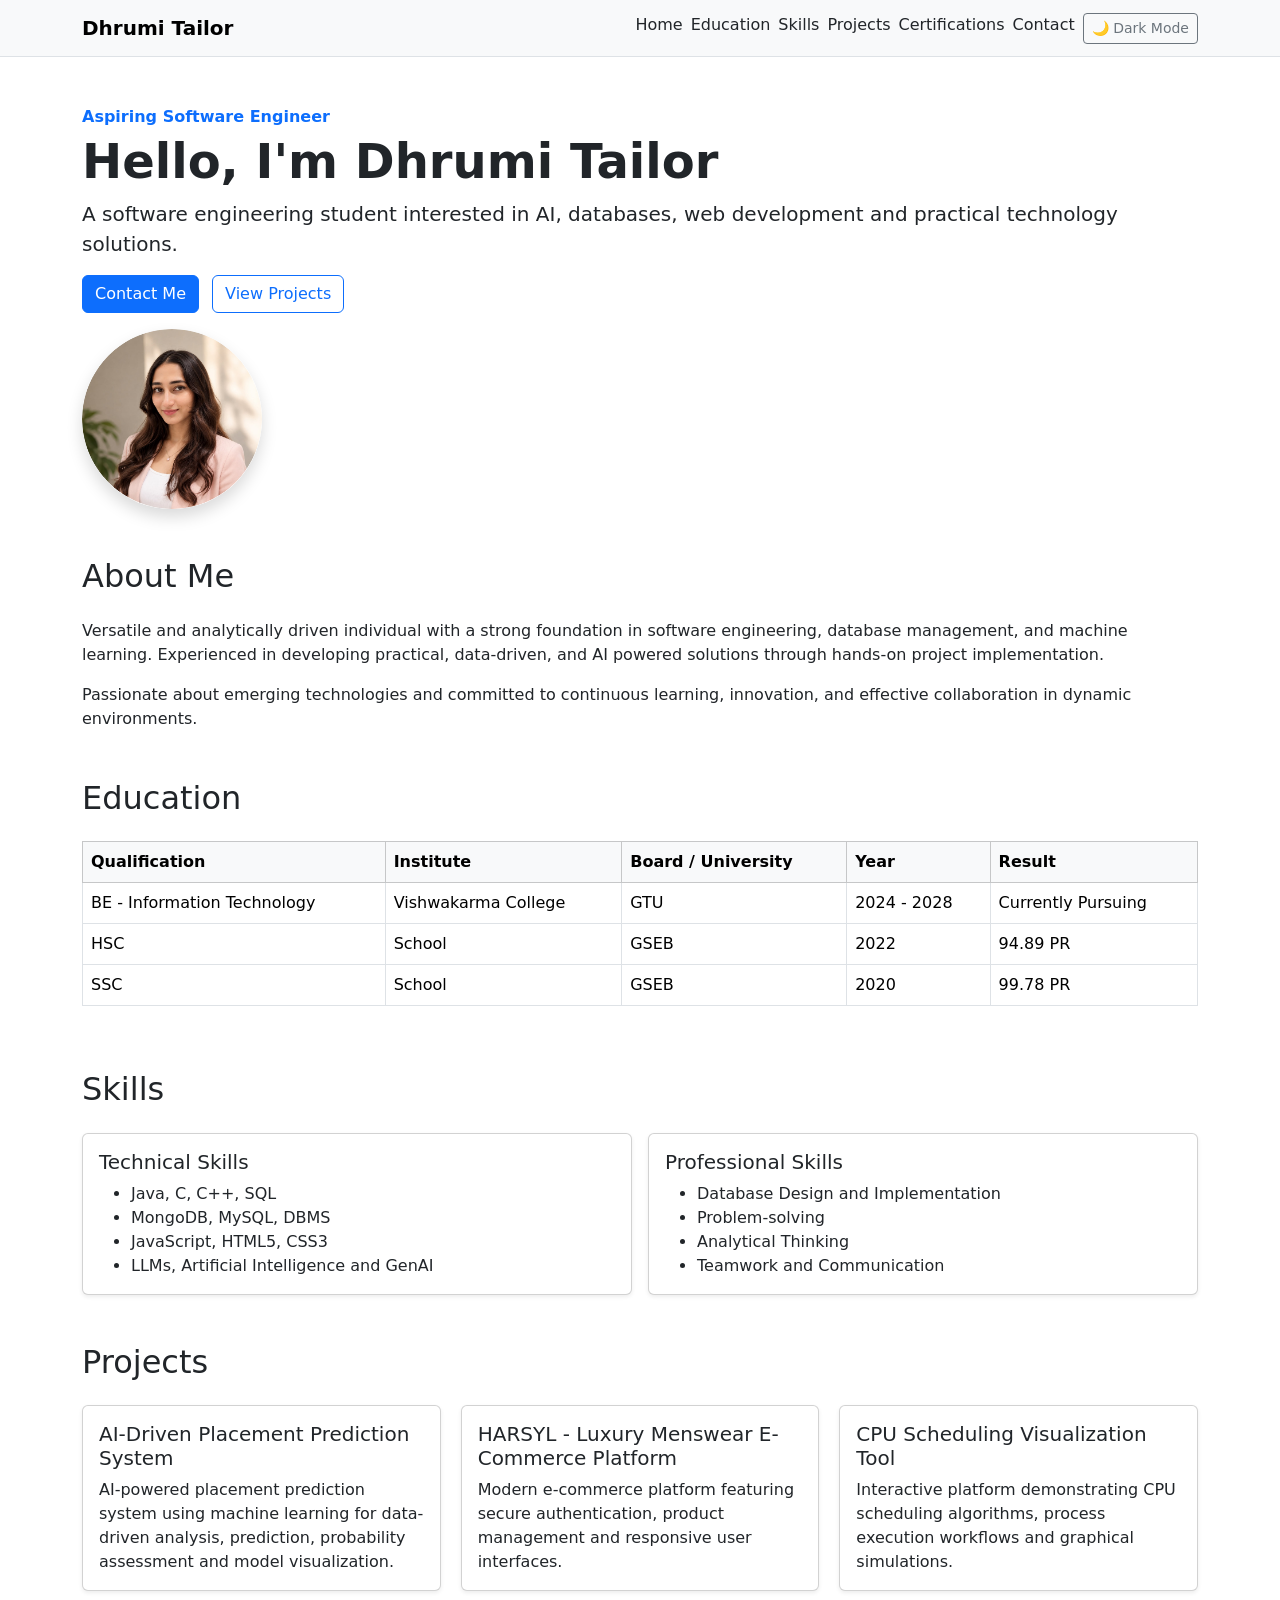
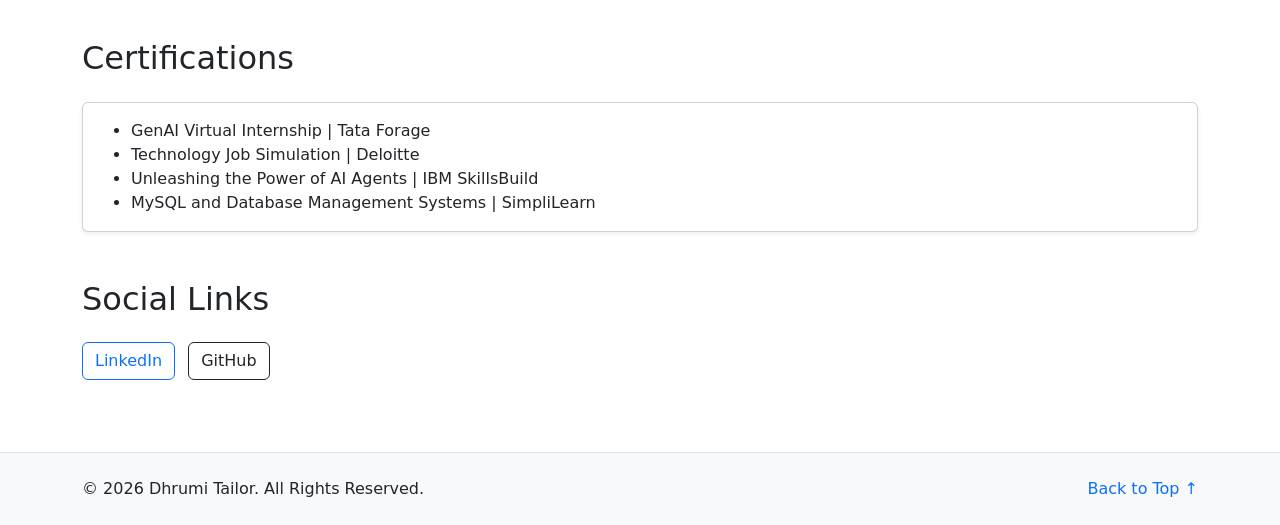
<file: p1-resume/index.html>
<!DOCTYPE html>
<html lang="en">
<head>
    <meta charset="UTF-8">
    <meta name="viewport" content="width=device-width, initial-scale=1.0">
    <title>Dhrumi Tailor - Resume</title>

    <link href="https://cdn.jsdelivr.net/npm/bootstrap@5.3.3/dist/css/bootstrap.min.css" rel="stylesheet">

    <link rel="stylesheet" href="style.css">

</head>

<body>
    <header>
        <nav class="navbar navbar-expand-lg bg-body-tertiary border-bottom sticky-top">
            <div class="container navbar-content">
                <a class="navbar-brand fw-bold" href="index.html">Dhrumi Tailor</a>

                <div class="d-flex flex-wrap justify-content-center gap-2">
                    <a class="nav-link d-inline" href="#home">Home</a>
                    <a class="nav-link d-inline" href="#education">Education</a>
                    <a class="nav-link d-inline" href="#skills">Skills</a>
                    <a class="nav-link d-inline" href="#projects">Projects</a>
                    <a class="nav-link d-inline" href="#certifications">Certifications</a>
                    <a class="nav-link d-inline" href="contact.html">Contact</a>
                    <button id="themeToggle" class="btn btn-sm btn-outline-secondary theme-toggle" type="button">
                        🌙 Dark Mode
                    </button>
                </div>
            </div>
        </nav>
    </header>

    <main id="home" class="container py-5">
        <section class="hero-content mb-5">
            <div class="text-start">
                <p class="text-primary fw-semibold mb-1">Aspiring Software Engineer</p>
                <h1 class="display-5 fw-bold">Hello, I'm Dhrumi Tailor</h1>
                <p class="lead">
                    A software engineering student interested in AI, databases,
                    web development and practical technology solutions.
                </p>
                <a href="contact.html" class="btn btn-primary me-2">Contact Me</a>
                <a href="#projects" class="btn btn-outline-primary">View Projects</a>
            </div>

            <img src="pfp.jpeg" alt="Dhrumi Tailor Profile Photo" class="profile-img shadow">
        </section>

        <section class="mb-5">
            <h2 class="section-title">About Me</h2>
            <p>
                Versatile and analytically driven individual with a strong foundation
                in software engineering, database management, and machine learning.
                Experienced in developing practical, data-driven, and AI powered
                solutions through hands-on project implementation.
            </p>
            <p>
                Passionate about emerging technologies and committed to continuous
                learning, innovation, and effective collaboration in dynamic environments.
            </p>
        </section>

        <section id="education" class="mb-5">
            <h2 class="section-title">Education</h2>
            <div class="table-responsive">
                <table class="table table-bordered table-hover align-middle">
                    <thead class="table-light">
                        <tr>
                            <th>Qualification</th>
                            <th>Institute</th>
                            <th>Board / University</th>
                            <th>Year</th>
                            <th>Result</th>
                        </tr>
                    </thead>
                    <tbody>
                        <tr>
                            <td>BE - Information Technology</td>
                            <td>Vishwakarma College</td>
                            <td>GTU</td>
                            <td>2024 - 2028</td>
                            <td>Currently Pursuing</td>
                        </tr>
                        <tr>
                            <td>HSC</td>
                            <td>School</td>
                            <td>GSEB</td>
                            <td>2022</td>
                            <td>94.89 PR</td>
                        </tr>
                        <tr>
                            <td>SSC</td>
                            <td>School</td>
                            <td>GSEB</td>
                            <td>2020</td>
                            <td>99.78 PR</td>
                        </tr>
                    </tbody>
                </table>
            </div>
        </section>

        <section id="skills" class="mb-5">
            <h2 class="section-title">Skills</h2>
            <div class="row g-3">
                <div class="col-md-6">
                    <div class="card h-100 shadow-sm">
                        <div class="card-body">
                            <h5 class="card-title">Technical Skills</h5>
                            <ul class="mb-0">
                                <li>Java, C, C++, SQL</li>
                                <li>MongoDB, MySQL, DBMS</li>
                                <li>JavaScript, HTML5, CSS3</li>
                                <li>LLMs, Artificial Intelligence and GenAI</li>
                            </ul>
                        </div>
                    </div>
                </div>
                <div class="col-md-6">
                    <div class="card h-100 shadow-sm">
                        <div class="card-body">
                            <h5 class="card-title">Professional Skills</h5>
                            <ul class="mb-0">
                                <li>Database Design and Implementation</li>
                                <li>Problem-solving</li>
                                <li>Analytical Thinking</li>
                                <li>Teamwork and Communication</li>
                            </ul>
                        </div>
                    </div>
                </div>
            </div>
        </section>

        <section id="projects" class="mb-5">
            <h2 class="section-title">Projects</h2>

            <div class="project-grid">
                <article class="card project-card shadow-sm">
                    <div class="card-body">
                        <h3 class="h5 card-title">AI-Driven Placement Prediction System</h3>
                        <p class="card-text">
                            AI-powered placement prediction system using machine learning
                            for data-driven analysis, prediction, probability assessment
                            and model visualization.
                        </p>
                    </div>
                </article>

                <article class="card project-card shadow-sm">
                    <div class="card-body">
                        <h3 class="h5 card-title">HARSYL - Luxury Menswear E-Commerce Platform</h3>
                        <p class="card-text">
                            Modern e-commerce platform featuring secure authentication,
                            product management and responsive user interfaces.
                        </p>
                    </div>
                </article>

                <article class="card project-card shadow-sm">
                    <div class="card-body">
                        <h3 class="h5 card-title">CPU Scheduling Visualization Tool</h3>
                        <p class="card-text">
                            Interactive platform demonstrating CPU scheduling algorithms,
                            process execution workflows and graphical simulations.
                        </p>
                    </div>
                </article>
            </div>
        </section>

        <section id="certifications" class="mb-5">
            <h2 class="section-title">Certifications</h2>
            <div class="card shadow-sm">
                <div class="card-body">
                    <ul class="mb-0">
                        <li>GenAI Virtual Internship | Tata Forage</li>
                        <li>Technology Job Simulation | Deloitte</li>
                        <li>Unleashing the Power of AI Agents | IBM SkillsBuild</li>
                        <li>MySQL and Database Management Systems | SimpliLearn</li>
                    </ul>
                </div>
            </div>
        </section>

        <section class="mb-4">
            <h2 class="section-title">Social Links</h2>
            <a class="btn btn-outline-primary me-2" href="https://www.linkedin.com/in/dhrumi-tailor-258b82325/" target="_blank" rel="noopener noreferrer">LinkedIn</a>
            <a class="btn btn-outline-dark" href="https://github.com/dhrumitailor" target="_blank" rel="noopener noreferrer">GitHub</a>
        </section>
    </main>

    <footer class="bg-body-tertiary border-top py-4">
        <div class="container footer-content">
            <p class="mb-0">&copy; 2026 Dhrumi Tailor. All Rights Reserved.</p>
            <a href="#home" class="text-decoration-none">Back to Top ↑</a>
        </div>
    </footer>


    <script src="script.js"></script>
    <script src="https://cdn.jsdelivr.net/npm/bootstrap@5.3.3/dist/js/bootstrap.bundle.min.js"></script>
</body>
</html>
</file>
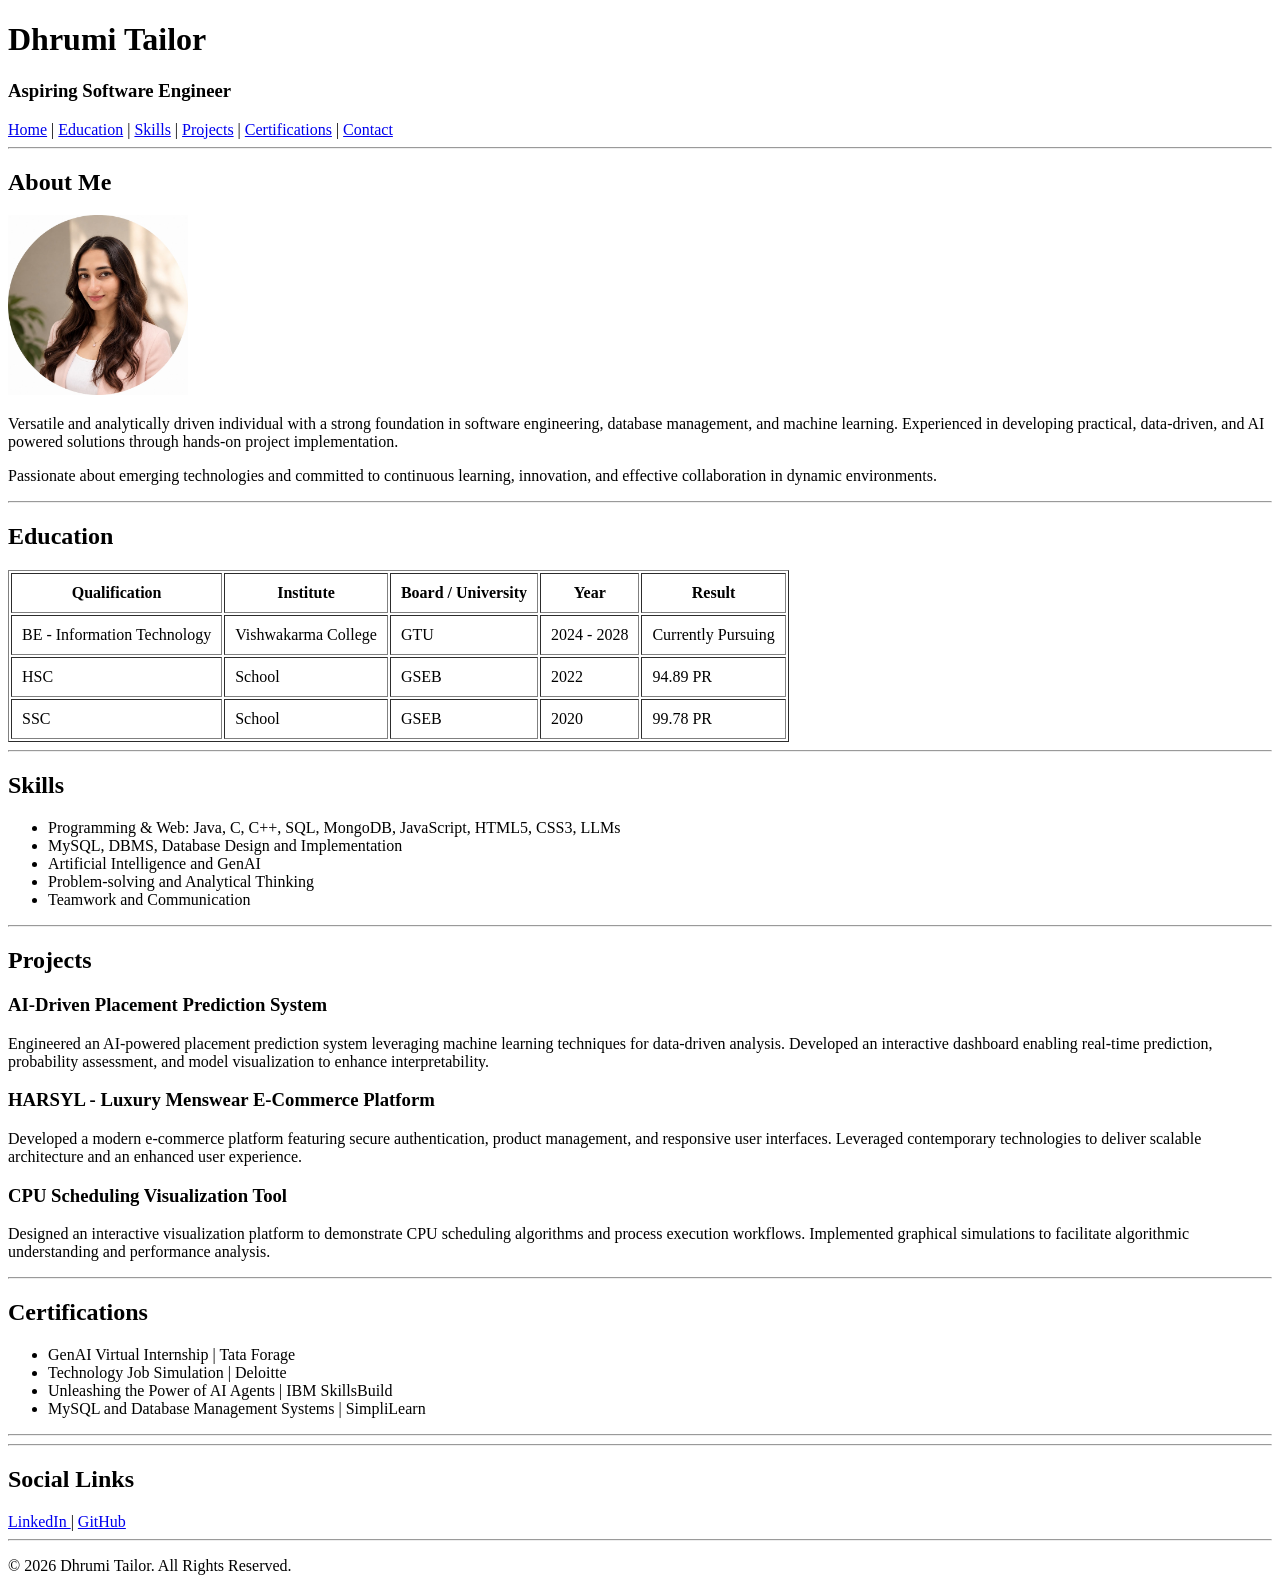
<file: p1-resume_only html/index.html>
<!DOCTYPE html>
<html lang="en">

<head>
    <meta charset="UTF-8">
    <meta name="viewport" content="width=device-width, initial-scale=1.0">
    <title>Dhrumi Tailor - Resume</title>
</head>

<body>


    <header>
        <h1>Dhrumi Tailor</h1>
        <h3>Aspiring Software Engineer</h3>

        <nav>
            <a href="index.html">Home</a> |
            <a href="#education">Education</a> |
            <a href="#skills">Skills</a> |
            <a href="#projects">Projects</a> |
            <a href="#certifications">Certifications</a> |
            <a href="contact.html">Contact</a>
        </nav>
    </header>
    

    <hr>

    <main>

        <section>
            <h2>About Me</h2>

            <img src="pfp.jpeg" alt="Dhrumi Tailor Profile Photo" width="180">

            <p>
                Versatile and analytically driven individual with a strong foundation
                in software engineering, database management, and machine learning.
                Experienced in developing practical, data-driven, and AI powered
                solutions through hands-on project implementation.
            </p>

            <p>
                Passionate about emerging technologies and committed to continuous
                learning, innovation, and effective collaboration in dynamic environments.
            </p>
        </section>

        <hr>

        <section id="education">
            <h2>Education</h2>

            <table border="1" cellpadding="10">
                <tr>
                    <th>Qualification</th>
                    <th>Institute</th>
                    <th>Board / University</th>
                    <th>Year</th>
                    <th>Result</th>
                </tr>

                <tr>
                    <td>BE - Information Technology</td>
                    <td>Vishwakarma College</td>
                    <td>GTU</td>
                    <td>2024 - 2028</td>
                    <td>Currently Pursuing</td>
                </tr>

                <tr>
                    <td>HSC</td>
                    <td>School</td>
                    <td>GSEB</td>
                    <td>2022</td>
                    <td>94.89 PR</td>
                </tr>

                <tr>
                    <td>SSC</td>
                    <td>School</td>
                    <td>GSEB</td>
                    <td>2020</td>
                    <td>99.78 PR</td>
                </tr>
            </table>
        </section>

        <hr>

        <section id="skills">
            <h2>Skills</h2>

            <ul>
                <li>Programming & Web: Java, C, C++, SQL, MongoDB, JavaScript, HTML5, CSS3, LLMs</li>
                <li>MySQL, DBMS, Database Design and Implementation</li>
                <li>Artificial Intelligence and GenAI</li>
                <li>Problem-solving and Analytical Thinking</li>
                <li>Teamwork and Communication</li>
            </ul>
        </section>

        <hr>

        <section id="projects">
            <h2>Projects</h2>

            <article>
                <h3>AI-Driven Placement Prediction System</h3>

                <p>
                    Engineered an AI-powered placement prediction system leveraging
                    machine learning techniques for data-driven analysis. Developed
                    an interactive dashboard enabling real-time prediction, probability
                    assessment, and model visualization to enhance interpretability.
                </p>
            </article>

            <article>
                <h3>HARSYL - Luxury Menswear E-Commerce Platform</h3>

                <p>
                    Developed a modern e-commerce platform featuring secure authentication,
                    product management, and responsive user interfaces. Leveraged
                    contemporary technologies to deliver scalable architecture and an
                    enhanced user experience.
                </p>
            </article>

            <article>
                <h3>CPU Scheduling Visualization Tool</h3>

                <p>
                    Designed an interactive visualization platform to demonstrate CPU
                    scheduling algorithms and process execution workflows. Implemented
                    graphical simulations to facilitate algorithmic understanding and
                    performance analysis.
                </p>
            </article>
        </section>

        <hr>

        <section id="certifications">
            <h2>Certifications</h2>

            <ul>
                <li>GenAI Virtual Internship | Tata Forage</li>
                <li>Technology Job Simulation | Deloitte</li>
                <li>Unleashing the Power of AI Agents | IBM SkillsBuild</li>
                <li>MySQL and Database Management Systems | SimpliLearn</li>
            </ul>
        </section>

        <hr>

       

        <hr>

        <section>
            <h2>Social Links</h2>

            <a href="https://www.linkedin.com/in/dhrumitailor" target="_blank">
                LinkedIn
            </a>

            |

            <a href="https://github.com/dhrumitailor" target="_blank">
                GitHub
            </a>
        </section>

    </main>

    <hr>

    <footer>
        <p>&copy; 2026 Dhrumi Tailor. All Rights Reserved.</p>
    </footer>

   

</body>

</html>
</file>
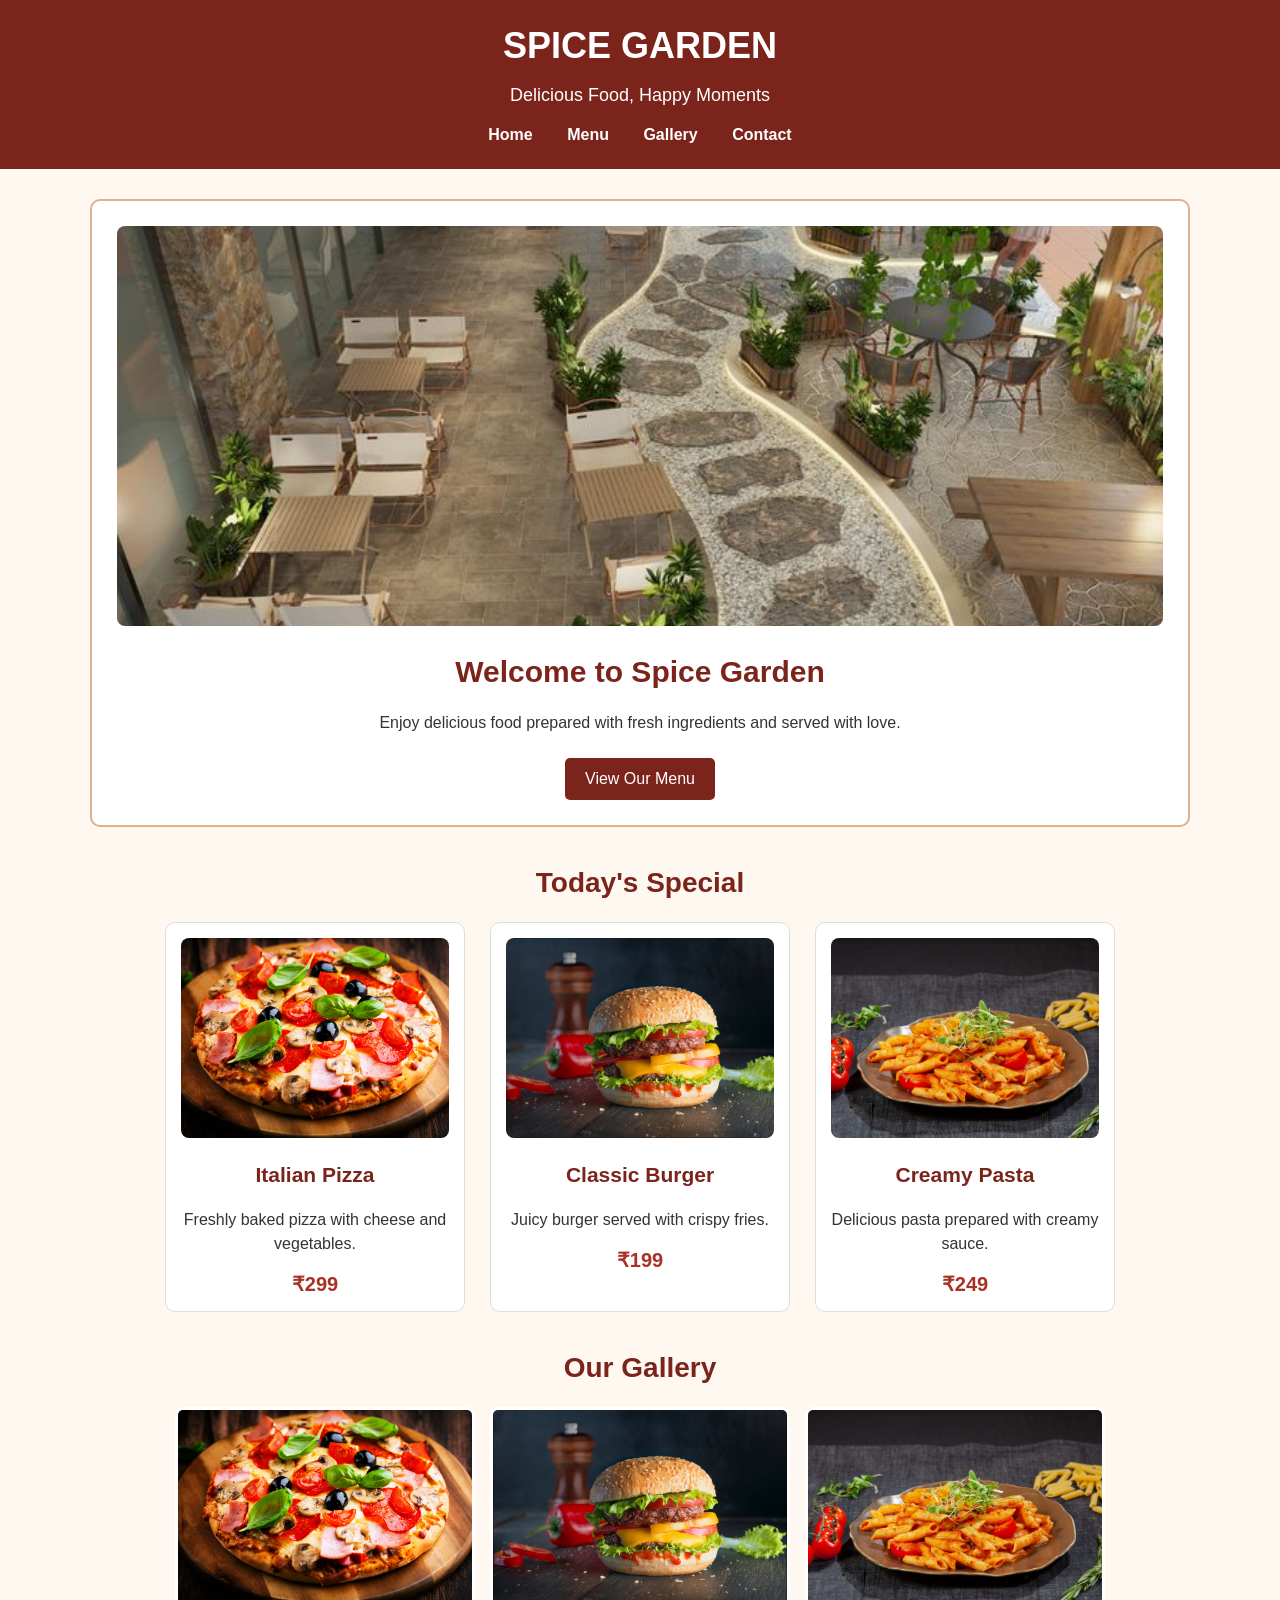
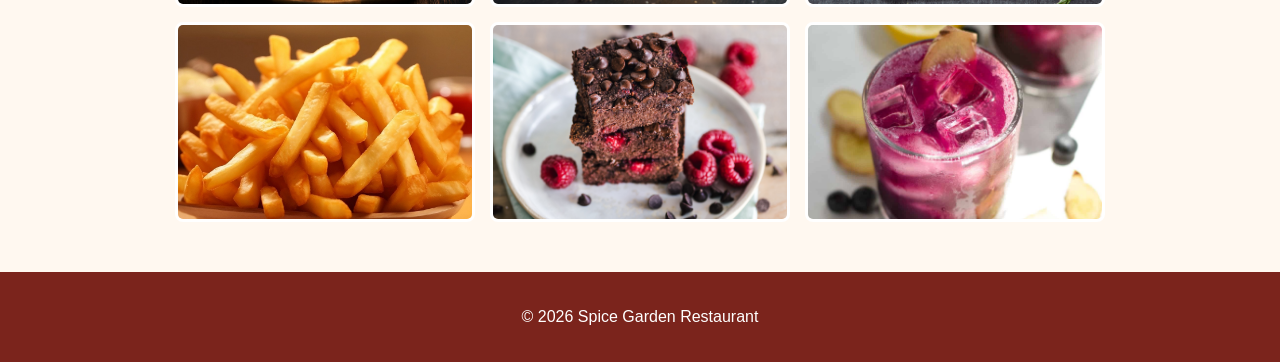
<file: p2-restaurant/index.html>
<!DOCTYPE html>
<html lang="en">

<head>
    <meta charset="UTF-8">
    <meta name="viewport" content="width=device-width, initial-scale=1.0">
    <title>Spice Garden Restaurant</title>

    <link rel="stylesheet" href="style.css">
</head>

<body>

    <header>
        <h1>SPICE GARDEN</h1>
        <p>Delicious Food, Happy Moments</p>

        <nav>
            <a href="index.html">Home</a>
            <a href="menu.html">Menu</a>
            <a href="index.html#gallery">Gallery</a>
            <a href="contact.html">Contact</a>
        </nav>
    </header>

    <main>

        <section class="hero">
            <img src="photo.jpg" alt="Spice Garden Restaurant">

            <div>
                <h2>Welcome to Spice Garden</h2>
                <p>
                    Enjoy delicious food prepared with fresh ingredients
                    and served with love.
                </p>

                <a class="button" href="menu.html">View Our Menu</a>
            </div>
        </section>

        <section class="special">
            <h2>Today's Special</h2>

            <div class="food-container">

                <article class="food-card">
                    <img src="pizza.jpg" alt="Pizza">
                    <h3>Italian Pizza</h3>
                    <p>Freshly baked pizza with cheese and vegetables.</p>
                    <strong>₹299</strong>
                </article>

                <article class="food-card">
                    <img src="burger.jpg" alt="Burger">
                    <h3>Classic Burger</h3>
                    <p>Juicy burger served with crispy fries.</p>
                    <strong>₹199</strong>
                </article>

                <article class="food-card">
                    <img src="pasta.jpg" alt="Pasta">
                    <h3>Creamy Pasta</h3>
                    <p>Delicious pasta prepared with creamy sauce.</p>
                    <strong>₹249</strong>
                </article>

            </div>
        </section>

        <section id="gallery" class="gallery">
            <h2>Our Gallery</h2>

            <div class="gallery-container">
                <img src="pizza.jpg" alt="Pizza">
                <img src="burger.jpg" alt="Burger">
                <img src="pasta.jpg" alt="Pasta">
                <img src="fries.jpg" alt="Fries">
                <img src="dessert.jpg" alt="Dessert">
                <img src="mocktail.jpg" alt="Mocktail">
            </div>
        </section>

    </main>

    <footer>
        <p>&copy; 2026 Spice Garden Restaurant</p>
    </footer>

</body>

</html>
</file>
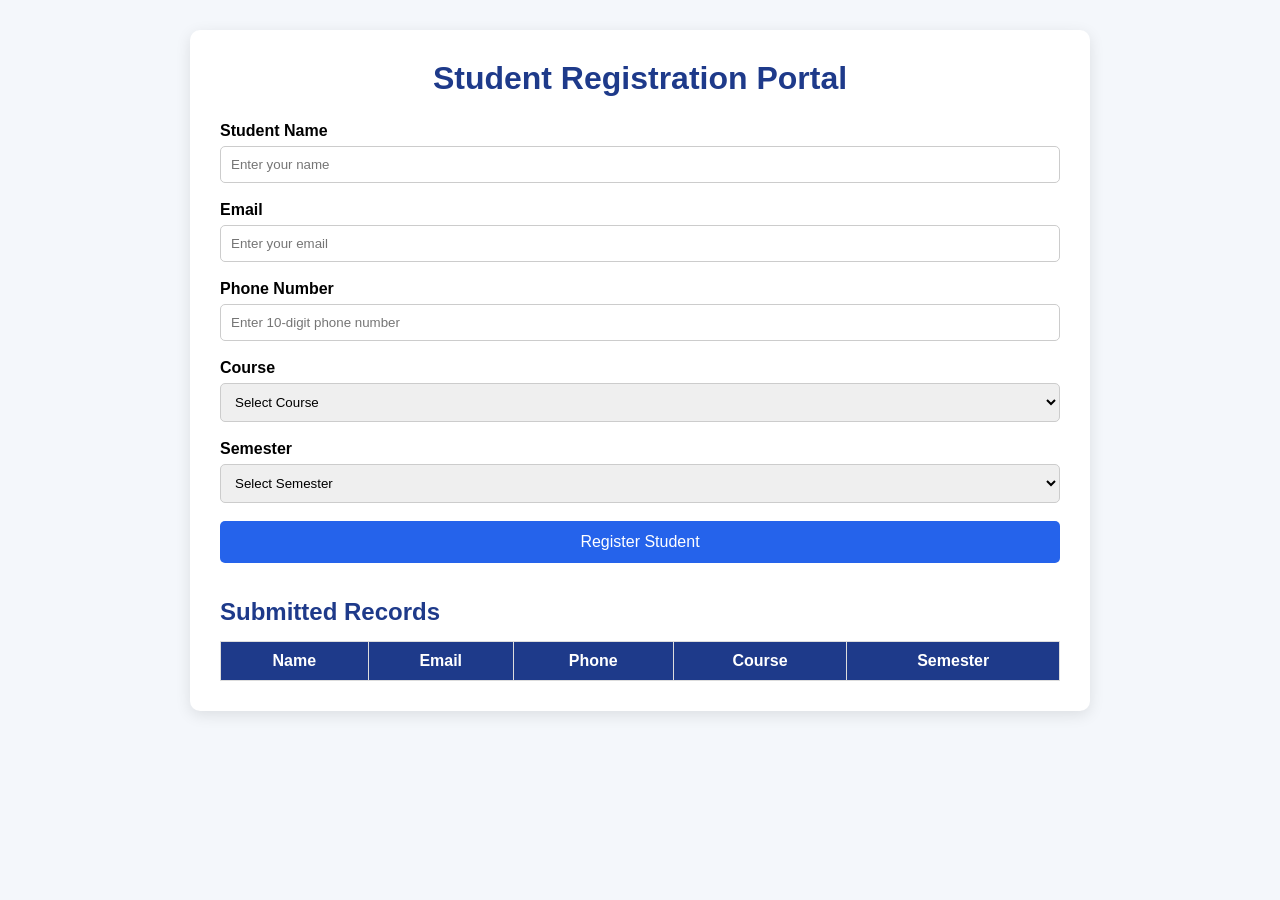
<file: p4-registation form/index.html>
<!DOCTYPE html>
<html lang="en">
<head>
    <meta charset="UTF-8">
    <meta name="viewport" content="width=device-width, initial-scale=1.0">
    <title>Student Registration Portal</title>

    <style>
        * {
            box-sizing: border-box;
            margin: 0;
            padding: 0;
            font-family: Arial, sans-serif;
        }

        body {
            background: #f4f7fb;
            padding: 30px;
        }

        .container {
            max-width: 900px;
            margin: auto;
            background: white;
            padding: 30px;
            border-radius: 10px;
            box-shadow: 0 4px 15px rgba(0, 0, 0, 0.1);
        }

        h1 {
            text-align: center;
            color: #1e3a8a;
            margin-bottom: 25px;
        }

        .form-group {
            margin-bottom: 18px;
        }

        label {
            display: block;
            margin-bottom: 6px;
            font-weight: bold;
        }

        input,
        select {
            width: 100%;
            padding: 10px;
            border: 1px solid #ccc;
            border-radius: 5px;
        }

        input:focus,
        select:focus {
            outline: none;
            border-color: #2563eb;
        }

        .error {
            color: red;
            font-size: 14px;
            margin-top: 5px;
        }

        button {
            width: 100%;
            padding: 12px;
            border: none;
            border-radius: 5px;
            background: #2563eb;
            color: white;
            font-size: 16px;
            cursor: pointer;
        }

        button:hover {
            background: #1d4ed8;
        }

        #confirmation {
            margin-top: 20px;
            padding: 15px;
            background: #dcfce7;
            color: #166534;
            border-radius: 5px;
            display: none;
        }

        .records {
            margin-top: 35px;
        }

        .records h2 {
            color: #1e3a8a;
            margin-bottom: 15px;
        }

        table {
            width: 100%;
            border-collapse: collapse;
        }

        th,
        td {
            padding: 10px;
            border: 1px solid #ddd;
            text-align: center;
        }

        th {
            background: #1e3a8a;
            color: white;
        }
    </style>
</head>

<body>

    <div class="container">

        <h1>Student Registration Portal</h1>

        <form id="registrationForm">

            <div class="form-group">
                <label for="name">Student Name</label>
                <input type="text" id="name" placeholder="Enter your name">
                <div class="error" id="nameError"></div>
            </div>

            <div class="form-group">
                <label for="email">Email</label>
                <input type="email" id="email" placeholder="Enter your email">
                <div class="error" id="emailError"></div>
            </div>

            <div class="form-group">
                <label for="phone">Phone Number</label>
                <input type="text" id="phone" placeholder="Enter 10-digit phone number">
                <div class="error" id="phoneError"></div>
            </div>

            <div class="form-group">
                <label for="course">Course</label>
                <select id="course">
                    <option value="">Select Course</option>
                    <option value="B.E. IT">B.E. Information Technology</option>
                    <option value="B.E. CSE">B.E. Computer Engineering</option>
                    <option value="B.E. EC">B.E. Electronics</option>
                    <option value="B.E. CE">B.E. Civil Engineering</option>
                </select>
                <div class="error" id="courseError"></div>
            </div>

            <div class="form-group">
                <label for="semester">Semester</label>
                <select id="semester">
                    <option value="">Select Semester</option>
                    <option value="1">1</option>
                    <option value="2">2</option>
                    <option value="3">3</option>
                    <option value="4">4</option>
                    <option value="5">5</option>
                    <option value="6">6</option>
                    <option value="7">7</option>
                    <option value="8">8</option>
                </select>
                <div class="error" id="semesterError"></div>
            </div>

            <button type="submit">Register Student</button>

        </form>

        <div id="confirmation"></div>

        <div class="records">
            <h2>Submitted Records</h2>

            <table>
                <thead>
                    <tr>
                        <th>Name</th>
                        <th>Email</th>
                        <th>Phone</th>
                        <th>Course</th>
                        <th>Semester</th>
                    </tr>
                </thead>

                <tbody id="recordsTable">
                </tbody>
            </table>
        </div>

    </div>

    <script>

        const form = document.getElementById("registrationForm");

        const nameInput = document.getElementById("name");
        const emailInput = document.getElementById("email");
        const phoneInput = document.getElementById("phone");
        const courseInput = document.getElementById("course");
        const semesterInput = document.getElementById("semester");

        const confirmation = document.getElementById("confirmation");
        const recordsTable = document.getElementById("recordsTable");

        function validateForm() {

            let isValid = true;

            document.querySelectorAll(".error").forEach(function(error) {
                error.textContent = "";
            });

            if (nameInput.value.trim() === "") {
                document.getElementById("nameError").textContent =
                    "Name is required.";
                isValid = false;
            }

            const emailPattern =
                /^[^\s@]+@[^\s@]+\.[^\s@]+$/;

            if (!emailPattern.test(emailInput.value.trim())) {
                document.getElementById("emailError").textContent =
                    "Enter a valid email address.";
                isValid = false;
            }

            const phonePattern = /^[0-9]{10}$/;

            if (!phonePattern.test(phoneInput.value.trim())) {
                document.getElementById("phoneError").textContent =
                    "Phone number must contain exactly 10 digits.";
                isValid = false;
            }

            if (courseInput.value === "") {
                document.getElementById("courseError").textContent =
                    "Please select a course.";
                isValid = false;
            }

            if (semesterInput.value === "") {
                document.getElementById("semesterError").textContent =
                    "Please select a semester.";
                isValid = false;
            }

            return isValid;
        }

        function displayRecords() {

            recordsTable.innerHTML = "";

            const records =
                JSON.parse(localStorage.getItem("students")) || [];

            records.forEach(function(student) {

                const row = document.createElement("tr");

                row.innerHTML = `
                    <td>${student.name}</td>
                    <td>${student.email}</td>
                    <td>${student.phone}</td>
                    <td>${student.course}</td>
                    <td>${student.semester}</td>
                `;

                recordsTable.appendChild(row);
            });
        }

        form.addEventListener("submit", function(event) {

            event.preventDefault();

            if (!validateForm()) {
                return;
            }

            const student = {
                name: nameInput.value.trim(),
                email: emailInput.value.trim(),
                phone: phoneInput.value.trim(),
                course: courseInput.value,
                semester: semesterInput.value
            };

            const records =
                JSON.parse(localStorage.getItem("students")) || [];

            records.push(student);

            localStorage.setItem(
                "students",
                JSON.stringify(records)
            );

            confirmation.style.display = "block";

            confirmation.textContent =
                `Registration successful! Welcome ${student.name}. Your registration for ${student.course}, Semester ${student.semester}, has been submitted successfully.`;

            form.reset();

            displayRecords();
        });

        displayRecords();

    </script>

</body>
</html>
</file>
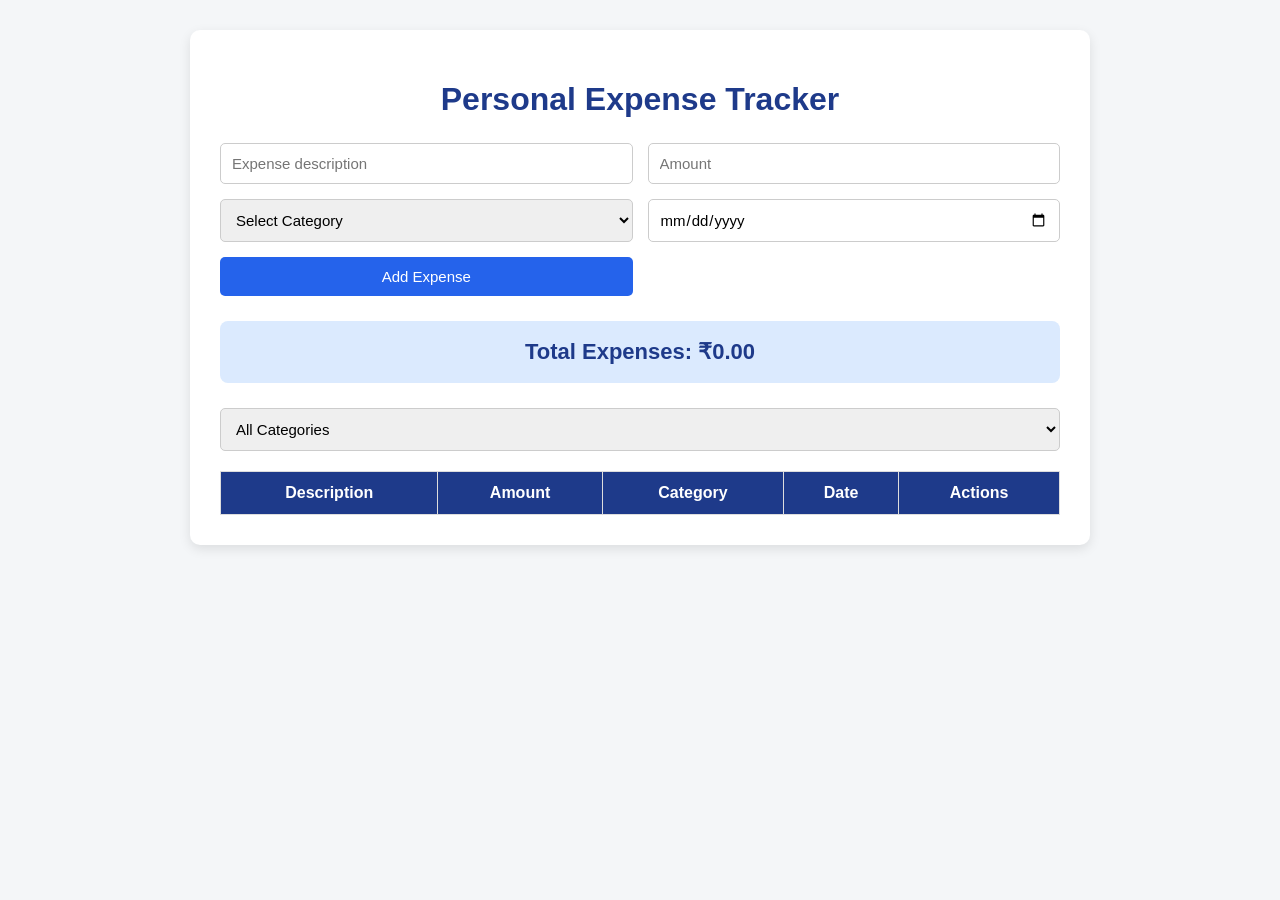
<file: p5-expense tracker/index.html>
<!DOCTYPE html>
<html lang="en">
<head>
    <meta charset="UTF-8">
    <meta name="viewport" content="width=device-width, initial-scale=1.0">
    <title>Personal Expense Tracker</title>

    <style>
        * {
            box-sizing: border-box;
            font-family: Arial, sans-serif;
        }

        body {
            margin: 0;
            padding: 30px;
            background: #f4f6f8;
        }

        .container {
            max-width: 900px;
            margin: auto;
            background: white;
            padding: 30px;
            border-radius: 10px;
            box-shadow: 0 4px 12px rgba(0, 0, 0, 0.1);
        }

        h1 {
            text-align: center;
            color: #1e3a8a;
            margin-bottom: 25px;
        }

        .form {
            display: grid;
            grid-template-columns: 1fr 1fr;
            gap: 15px;
        }

        input,
        select,
        button {
            width: 100%;
            padding: 11px;
            border-radius: 5px;
            border: 1px solid #ccc;
            font-size: 15px;
        }

        button {
            background: #2563eb;
            color: white;
            border: none;
            cursor: pointer;
        }

        button:hover {
            background: #1d4ed8;
        }

        .total {
            margin: 25px 0;
            padding: 18px;
            background: #dbeafe;
            border-radius: 8px;
            text-align: center;
            font-size: 22px;
            font-weight: bold;
            color: #1e3a8a;
        }

        .filter {
            margin-bottom: 20px;
        }

        table {
            width: 100%;
            border-collapse: collapse;
        }

        th,
        td {
            padding: 12px;
            border: 1px solid #ddd;
            text-align: center;
        }

        th {
            background: #1e3a8a;
            color: white;
        }

        .edit {
            background: #f59e0b;
            width: auto;
            padding: 7px 12px;
        }

        .delete {
            background: #dc2626;
            width: auto;
            padding: 7px 12px;
        }

        .edit:hover {
            background: #d97706;
        }

        .delete:hover {
            background: #b91c1c;
        }

        @media (max-width: 600px) {
            .form {
                grid-template-columns: 1fr;
            }

            body {
                padding: 15px;
            }

            .container {
                padding: 20px;
            }

            table {
                font-size: 13px;
            }
        }
    </style>
</head>

<body>

    <div class="container">

        <h1>Personal Expense Tracker</h1>

        <div class="form">

            <input
                type="text"
                id="description"
                placeholder="Expense description"
            >

            <input
                type="number"
                id="amount"
                placeholder="Amount"
                min="1"
            >

            <select id="category">
                <option value="">Select Category</option>
                <option value="Food">Food</option>
                <option value="Travel">Travel</option>
                <option value="Shopping">Shopping</option>
                <option value="Bills">Bills</option>
                <option value="Education">Education</option>
                <option value="Other">Other</option>
            </select>

            <input
                type="date"
                id="date"
            >

            <button id="addButton">Add Expense</button>

        </div>

        <div class="total">
            Total Expenses: ₹<span id="total">0</span>
        </div>

        <div class="filter">
            <select id="filterCategory">
                <option value="All">All Categories</option>
                <option value="Food">Food</option>
                <option value="Travel">Travel</option>
                <option value="Shopping">Shopping</option>
                <option value="Bills">Bills</option>
                <option value="Education">Education</option>
                <option value="Other">Other</option>
            </select>
        </div>

        <table>
            <thead>
                <tr>
                    <th>Description</th>
                    <th>Amount</th>
                    <th>Category</th>
                    <th>Date</th>
                    <th>Actions</th>
                </tr>
            </thead>

            <tbody id="expenseTable">
            </tbody>
        </table>

    </div>

    <script>

        let expenses =
            JSON.parse(localStorage.getItem("expenses")) || [];

        let editIndex = -1;

        const description =
            document.getElementById("description");

        const amount =
            document.getElementById("amount");

        const category =
            document.getElementById("category");

        const date =
            document.getElementById("date");

        const addButton =
            document.getElementById("addButton");

        const expenseTable =
            document.getElementById("expenseTable");

        const total =
            document.getElementById("total");

        const filterCategory =
            document.getElementById("filterCategory");


        function saveExpenses() {

            localStorage.setItem(
                "expenses",
                JSON.stringify(expenses)
            );
        }


        function displayExpenses() {

            expenseTable.innerHTML = "";

            const selectedCategory =
                filterCategory.value;

            let filteredExpenses = expenses;

            if (selectedCategory !== "All") {

                filteredExpenses = expenses.filter(
                    function(expense) {
                        return expense.category === selectedCategory;
                    }
                );
            }

            filteredExpenses.forEach(
                function(expense, index) {

                    const row =
                        document.createElement("tr");

                    row.innerHTML = `
                        <td>${expense.description}</td>
                        <td>₹${expense.amount}</td>
                        <td>${expense.category}</td>
                        <td>${expense.date}</td>
                        <td>
                            <button
                                class="edit"
                                onclick="editExpense(${index})">
                                Edit
                            </button>

                            <button
                                class="delete"
                                onclick="deleteExpense(${index})">
                                Delete
                            </button>
                        </td>
                    `;

                    expenseTable.appendChild(row);
                }
            );

            calculateTotal();
        }


        function calculateTotal() {

            const selectedCategory =
                filterCategory.value;

            let filteredExpenses = expenses;

            if (selectedCategory !== "All") {

                filteredExpenses = expenses.filter(
                    function(expense) {
                        return expense.category === selectedCategory;
                    }
                );
            }

            const totalAmount =
                filteredExpenses.reduce(
                    function(sum, expense) {
                        return sum + Number(expense.amount);
                    },
                    0
                );

            total.textContent =
                totalAmount.toFixed(2);
        }


        addButton.addEventListener(
            "click",
            function() {

                if (
                    description.value.trim() === "" ||
                    amount.value === "" ||
                    category.value === "" ||
                    date.value === ""
                ) {
                    alert("Please fill all fields.");
                    return;
                }

                const expense = {
                    description: description.value.trim(),
                    amount: Number(amount.value),
                    category: category.value,
                    date: date.value
                };

                if (editIndex === -1) {

                    expenses.push(expense);

                } else {

                    expenses[editIndex] = expense;
                    editIndex = -1;

                    addButton.textContent =
                        "Add Expense";
                }

                saveExpenses();
                displayExpenses();

                description.value = "";
                amount.value = "";
                category.value = "";
                date.value = "";
            }
        );


        function editExpense(index) {

            const expense = expenses[index];

            description.value =
                expense.description;

            amount.value =
                expense.amount;

            category.value =
                expense.category;

            date.value =
                expense.date;

            editIndex = index;

            addButton.textContent =
                "Update Expense";
        }


        function deleteExpense(index) {

            if (
                confirm(
                    "Are you sure you want to delete this expense?"
                )
            ) {

                expenses.splice(index, 1);

                saveExpenses();
                displayExpenses();
            }
        }


        filterCategory.addEventListener(
            "change",
            function() {
                displayExpenses();
            }
        );


        displayExpenses();

    </script>

</body>
</html>
</file>
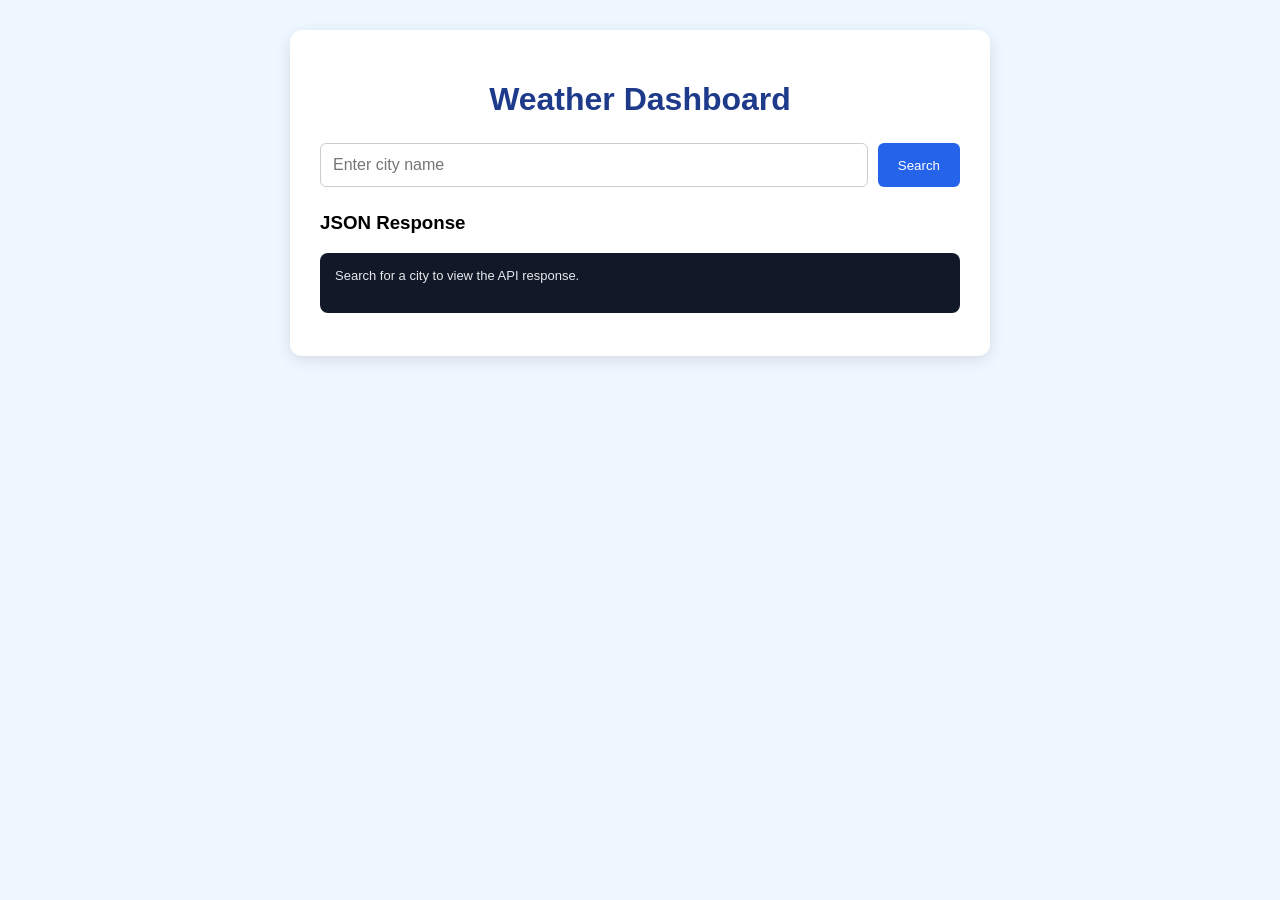
<file: p6-Weather Dashboard/index.html>
<!DOCTYPE html>
<html lang="en">
<head>
    <meta charset="UTF-8">
    <meta name="viewport" content="width=device-width, initial-scale=1.0">
    <title>Weather Dashboard</title>

    <style>
        * {
            box-sizing: border-box;
            font-family: Arial, sans-serif;
        }

        body {
            margin: 0;
            padding: 30px;
            background: #eef6ff;
        }

        .container {
            max-width: 700px;
            margin: auto;
            background: white;
            padding: 30px;
            border-radius: 12px;
            box-shadow: 0 4px 15px rgba(0, 0, 0, 0.1);
        }

        h1 {
            text-align: center;
            color: #1e3a8a;
        }

        .search {
            display: flex;
            gap: 10px;
            margin: 25px 0;
        }

        input {
            flex: 1;
            padding: 12px;
            border: 1px solid #ccc;
            border-radius: 6px;
            font-size: 16px;
        }

        button {
            padding: 12px 20px;
            border: none;
            border-radius: 6px;
            background: #2563eb;
            color: white;
            cursor: pointer;
        }

        button:hover {
            background: #1d4ed8;
        }

        #loading {
            text-align: center;
            color: #2563eb;
            display: none;
            margin: 20px;
        }

        #error {
            text-align: center;
            color: #dc2626;
            margin: 15px;
        }

        .weather {
            text-align: center;
            padding: 20px;
            background: #eff6ff;
            border-radius: 10px;
            display: none;
        }

        .temperature {
            font-size: 45px;
            font-weight: bold;
            color: #1e3a8a;
        }

        .details {
            display: grid;
            grid-template-columns: 1fr 1fr;
            gap: 12px;
            margin-top: 20px;
        }

        .detail {
            padding: 15px;
            background: white;
            border-radius: 8px;
            border: 1px solid #ddd;
        }

        .json-section {
            margin-top: 25px;
        }

        pre {
            background: #111827;
            color: #e5e7eb;
            padding: 15px;
            border-radius: 8px;
            overflow-x: auto;
            font-size: 13px;
        }

        @media (max-width: 600px) {
            .search {
                flex-direction: column;
            }
        }
    </style>
</head>

<body>

    <div class="container">

        <h1>Weather Dashboard</h1>

        <div class="search">

            <input
                type="text"
                id="city"
                placeholder="Enter city name"
            >

            <button id="searchButton">
                Search
            </button>

        </div>

        <div id="loading">
            Loading weather data...
        </div>

        <div id="error"></div>

        <div class="weather" id="weather">

            <h2 id="cityName"></h2>

            <div class="temperature">
                <span id="temperature"></span>°C
            </div>

            <p id="description"></p>

            <div class="details">

                <div class="detail">
                    <strong>Humidity</strong>
                    <p id="humidity"></p>
                </div>

                <div class="detail">
                    <strong>Wind Speed</strong>
                    <p id="wind"></p>
                </div>

            </div>

        </div>

        <div class="json-section">

            <h3>JSON Response</h3>

            <pre id="jsonResponse">
Search for a city to view the API response.
            </pre>

        </div>

    </div>

    <script>

        const cityInput =
            document.getElementById("city");

        const searchButton =
            document.getElementById("searchButton");

        const loading =
            document.getElementById("loading");

        const error =
            document.getElementById("error");

        const weather =
            document.getElementById("weather");

        const jsonResponse =
            document.getElementById("jsonResponse");


        async function getWeather() {

            const city =
                cityInput.value.trim();

            if (city === "") {

                error.textContent =
                    "Please enter a city name.";

                weather.style.display = "none";

                return;
            }

            loading.style.display = "block";
            error.textContent = "";
            weather.style.display = "none";

            try {

                /*
                 * Open-Meteo does not require an API key.
                 * First, find the city's latitude and longitude.
                 */

                const locationResponse =
                    await fetch(
                        `https://geocoding-api.open-meteo.com/v1/search?name=${encodeURIComponent(city)}&count=1&language=en&format=json`
                    );

                if (!locationResponse.ok) {
                    throw new Error("Unable to find the city.");
                }

                const locationData =
                    await locationResponse.json();

                if (
                    !locationData.results ||
                    locationData.results.length === 0
                ) {
                    throw new Error(
                        "City not found. Please enter a valid city."
                    );
                }

                const location =
                    locationData.results[0];

                /*
                 * Fetch weather data using latitude
                 * and longitude.
                 */

                const weatherResponse =
                    await fetch(
                        `https://api.open-meteo.com/v1/forecast?latitude=${location.latitude}&longitude=${location.longitude}&current=temperature_2m,relative_humidity_2m,wind_speed_10m,weather_code&timezone=auto`
                    );

                if (!weatherResponse.ok) {
                    throw new Error(
                        "Unable to fetch weather data."
                    );
                }

                const data =
                    await weatherResponse.json();

                displayWeather(
                    location,
                    data
                );

                /*
                 * Display complete JSON response.
                 */

                jsonResponse.textContent =
                    JSON.stringify(data, null, 2);

            }

            catch (err) {

                error.textContent =
                    err.message;

                weather.style.display =
                    "none";

                jsonResponse.textContent =
                    "No valid response available.";

            }

            finally {

                loading.style.display =
                    "none";
            }
        }


        function displayWeather(
            location,
            data
        ) {

            document.getElementById("cityName")
                .textContent =
                `${location.name}, ${location.country}`;

            document.getElementById("temperature")
                .textContent =
                data.current.temperature_2m;

            document.getElementById("humidity")
                .textContent =
                `${data.current.relative_humidity_2m}%`;

            document.getElementById("wind")
                .textContent =
                `${data.current.wind_speed_10m} km/h`;

            document.getElementById("description")
                .textContent =
                getWeatherDescription(
                    data.current.weather_code
                );

            weather.style.display =
                "block";
        }


        function getWeatherDescription(code) {

            if (code === 0) {
                return "Clear Sky";
            }

            if (code >= 1 && code <= 3) {
                return "Partly Cloudy";
            }

            if (code >= 45 && code <= 48) {
                return "Foggy";
            }

            if (code >= 51 && code <= 67) {
                return "Rain";
            }

            if (code >= 71 && code <= 77) {
                return "Snow";
            }

            if (code >= 80 && code <= 82) {
                return "Rain Showers";
            }

            if (code >= 95) {
                return "Thunderstorm";
            }

            return "Unknown Weather";
        }


        searchButton.addEventListener(
            "click",
            getWeather
        );


        cityInput.addEventListener(
            "keypress",
            function(event) {

                if (event.key === "Enter") {
                    getWeather();
                }

            }
        );

    </script>

</body>
</html>
</file>
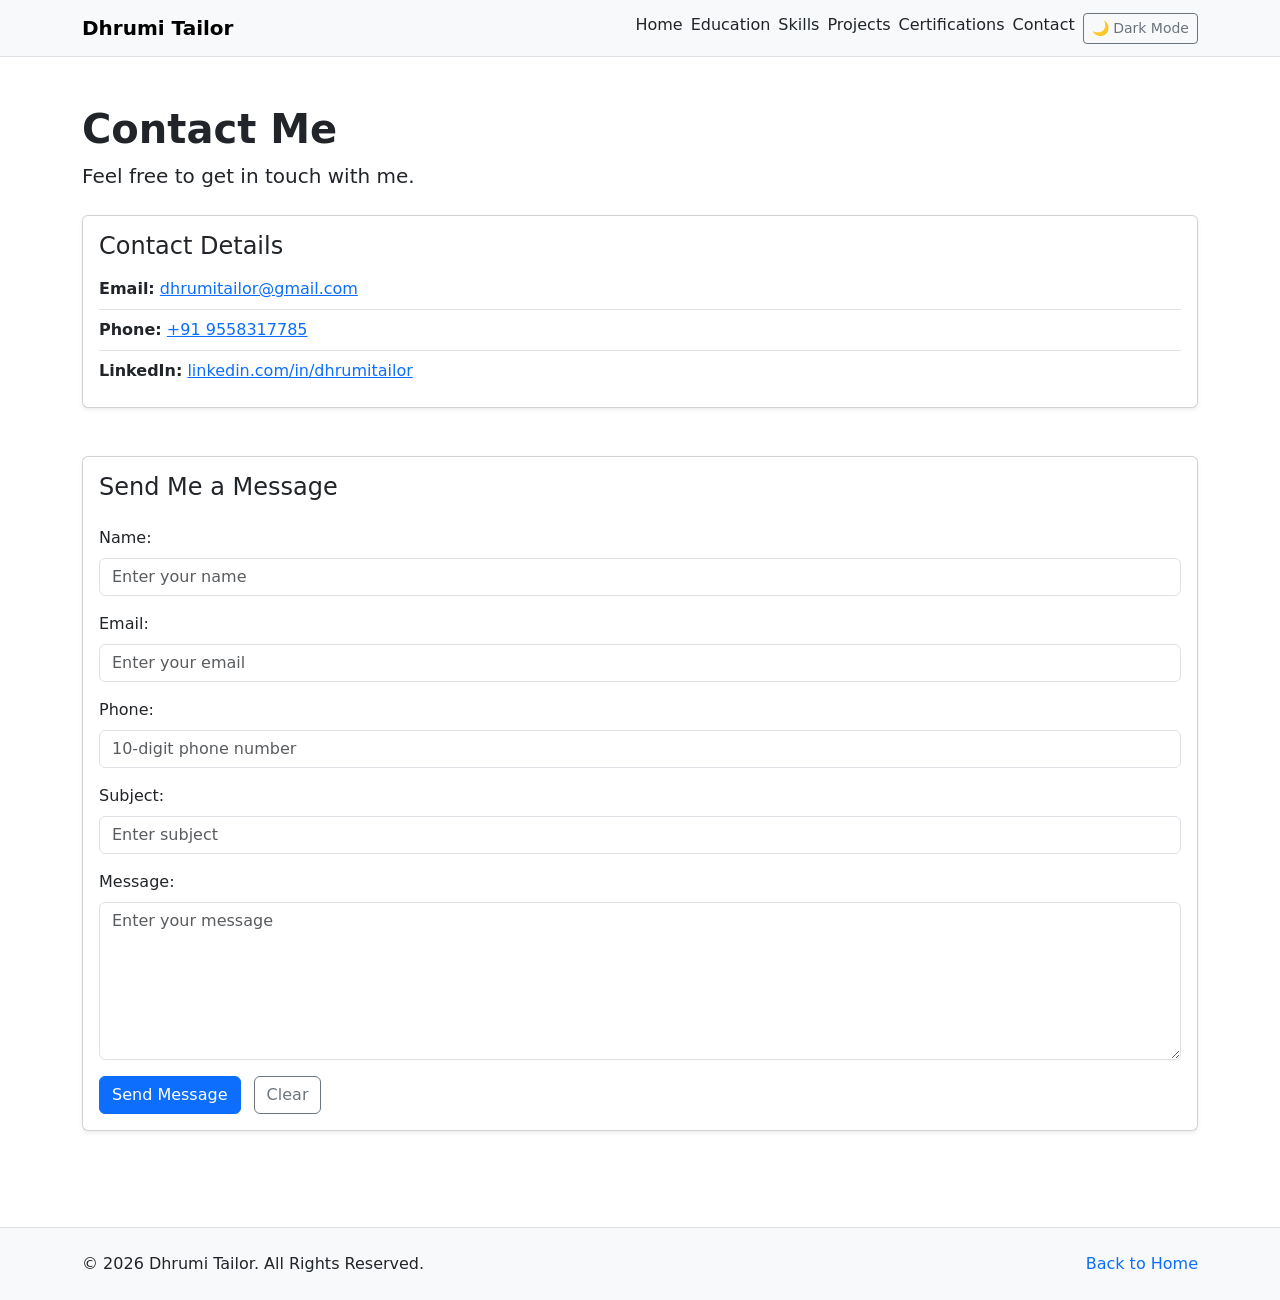
<file: p1-resume/contact.html>
<!DOCTYPE html>
<html lang="en">
<head>
    <meta charset="UTF-8">
    <meta name="viewport" content="width=device-width, initial-scale=1.0">
    <title>Contact - Dhrumi Tailor</title>

    <link href="https://cdn.jsdelivr.net/npm/bootstrap@5.3.3/dist/css/bootstrap.min.css" rel="stylesheet">

    <link rel="stylesheet" href="style.css">

</head>

<body>
    <header>
        <nav class="navbar navbar-expand-lg bg-body-tertiary border-bottom sticky-top">
            <div class="container navbar-content">
                <a class="navbar-brand fw-bold" href="index.html">Dhrumi Tailor</a>
                <div class="d-flex flex-wrap justify-content-center gap-2">
                    <a class="nav-link" href="index.html">Home</a>
                    <a class="nav-link" href="index.html#education">Education</a>
                    <a class="nav-link" href="index.html#skills">Skills</a>
                    <a class="nav-link" href="index.html#projects">Projects</a>
                    <a class="nav-link" href="index.html#certifications">Certifications</a>
                    <a class="nav-link" href="contact.html">Contact</a>
                    <button id="themeToggle" class="btn btn-sm btn-outline-secondary" type="button">🌙 Dark Mode</button>
                </div>
            </div>
        </nav>
    </header>

    <main class="container py-5">
        <section class="mb-5">
            <h1 class="display-6 fw-bold">Contact Me</h1>
            <p class="lead">Feel free to get in touch with me.</p>

            <div class="card shadow-sm mt-4">
                <div class="card-body">
                    <h2 class="h4">Contact Details</h2>
                    <ul class="list-group list-group-flush">
                        <li class="list-group-item px-0">
                            <strong>Email:</strong>
                            <a href="mailto:dhrumitailor@gmail.com">dhrumitailor@gmail.com</a>
                        </li>
                        <li class="list-group-item px-0">
                            <strong>Phone:</strong>
                            <a href="tel:+919558317785">+91 9558317785</a>
                        </li>
                        <li class="list-group-item px-0">
                            <strong>LinkedIn:</strong>
                            <a href="https://www.linkedin.com/in/dhrumi-tailor-258b82325/" target="_blank" rel="noopener noreferrer">
                                linkedin.com/in/dhrumitailor
                            </a>
                        </li>
                    </ul>
                </div>
            </div>
        </section>

        <section>
            <div class="card shadow-sm">
                <div class="card-body">
                    <h2 class="h4 mb-4">Send Me a Message</h2>

                    <form id="contactForm" novalidate>
                        <div class="mb-3">
                            <label for="name" class="form-label">Name:</label>
                            <input type="text" id="name" name="name" class="form-control"
                                   required minlength="2"
                                   pattern="[A-Za-z ]+"
                                   placeholder="Enter your name">
                            <div class="invalid-feedback">
                                Please enter a valid name (letters and spaces only).
                            </div>
                        </div>

                        <div class="mb-3">
                            <label for="email" class="form-label">Email:</label>
                            <input type="email" id="email" name="email" class="form-control"
                                   required placeholder="Enter your email">
                            <div class="invalid-feedback">
                                Please enter a valid email address.
                            </div>
                        </div>

                        <div class="mb-3">
                            <label for="phone" class="form-label">Phone:</label>
                            <input type="tel" id="phone" name="phone" class="form-control"
                                   pattern="[0-9]{10}" placeholder="10-digit phone number">
                            <div class="invalid-feedback">
                                Enter a valid 10-digit phone number.
                            </div>
                        </div>

                        <div class="mb-3">
                            <label for="subject" class="form-label">Subject:</label>
                            <input type="text" id="subject" name="subject" class="form-control"
                                   required minlength="3" placeholder="Enter subject">
                            <div class="invalid-feedback">
                                Please enter a subject.
                            </div>
                        </div>

                        <div class="mb-3">
                            <label for="message" class="form-label">Message:</label>
                            <textarea id="message" name="message" class="form-control"
                                      rows="6" required minlength="10"
                                      placeholder="Enter your message"></textarea>
                            <div class="invalid-feedback">
                                Message must contain at least 10 characters.
                            </div>
                        </div>

                        <button type="submit" class="btn btn-primary me-2">Send Message</button>
                        <button type="reset" class="btn btn-outline-secondary">Clear</button>

                        <div id="successMessage" class="alert alert-success mt-3 d-none" role="alert">
                            Form submitted successfully! (Demo only — no backend is connected.)
                        </div>
                    </form>
                </div>
            </div>
        </section>
    </main>

    <footer class="bg-body-tertiary border-top py-4 mt-5">
        <div class="container footer-content">
            <p class="mb-0">&copy; 2026 Dhrumi Tailor. All Rights Reserved.</p>
            <a href="index.html" class="text-decoration-none">Back to Home</a>
        </div>
    </footer>


    <script src="script.js"></script>
    <script src="https://cdn.jsdelivr.net/npm/bootstrap@5.3.3/dist/js/bootstrap.bundle.min.js"></script>
</body>
</html>
</file>
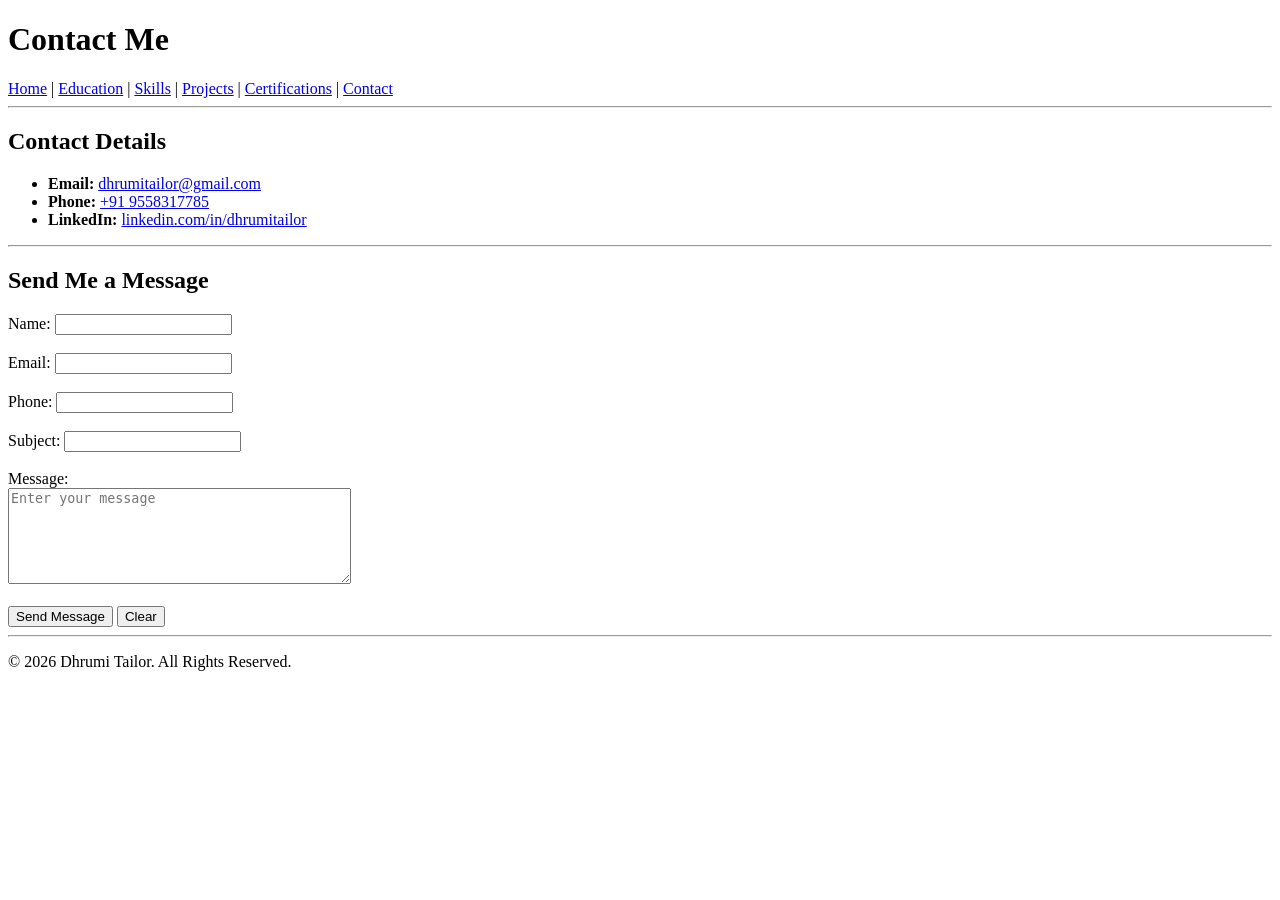
<file: p1-resume_only html/contact.html>
<!DOCTYPE html>
<html lang="en">

<head>
    <meta charset="UTF-8">
    <meta name="viewport" content="width=device-width, initial-scale=1.0">
    <title>Contact - Dhrumi Tailor</title>
</head>

<body>

    <header>
        <h1>Contact Me</h1>

        <nav>
            <a href="index.html">Home</a> |
            <a href="index.html#education">Education</a> |
            <a href="index.html#skills">Skills</a> |
            <a href="index.html#projects">Projects</a> |
            <a href="index.html#certifications">Certifications</a> |
            <a href="contact.html">Contact</a>
        </nav>
    </header>

    <hr>

    <main>

        <section>
            <h2>Contact Details</h2>

            <ul>
                <li>
                    <strong>Email:</strong>
                    <a href="mailto:dhrumitailor@gmail.com">
                        dhrumitailor@gmail.com
                    </a>
                </li>

                <li>
                    <strong>Phone:</strong>
                    <a href="tel:+919558317785">
                        +91 9558317785
                    </a>
                </li>

                <li>
                    <strong>LinkedIn:</strong>
                    <a href="https://www.linkedin.com/in/dhrumi-tailor-258b82325/" target="_blank">
                        linkedin.com/in/dhrumitailor
                    </a>
                </li>
            </ul>
        </section>

        <hr>

        <section>
            <h2>Send Me a Message</h2>

            <form>

                <label for="name">Name:</label>
                <input type="text" id="name" name="name" required>

                <br><br>

                <label for="email">Email:</label>
                <input type="email" id="email" name="email" required>

                <br><br>

                <label for="phone">Phone:</label>
                <input type="tel" id="phone" name="phone">

                <br><br>

                <label for="subject">Subject:</label>
                <input type="text" id="subject" name="subject">

                <br><br>

                <label for="message">Message:</label>
                <br>

                <textarea id="message" name="message"
                    rows="6" cols="40"
                    placeholder="Enter your message"></textarea>

                <br><br>

                <input type="submit" value="Send Message">
                <input type="reset" value="Clear">

            </form>
        </section>

    </main>

    <hr>

    <footer>
        <p>&copy; 2026 Dhrumi Tailor. All Rights Reserved.</p>
    </footer>

</body>

</html>
</file>
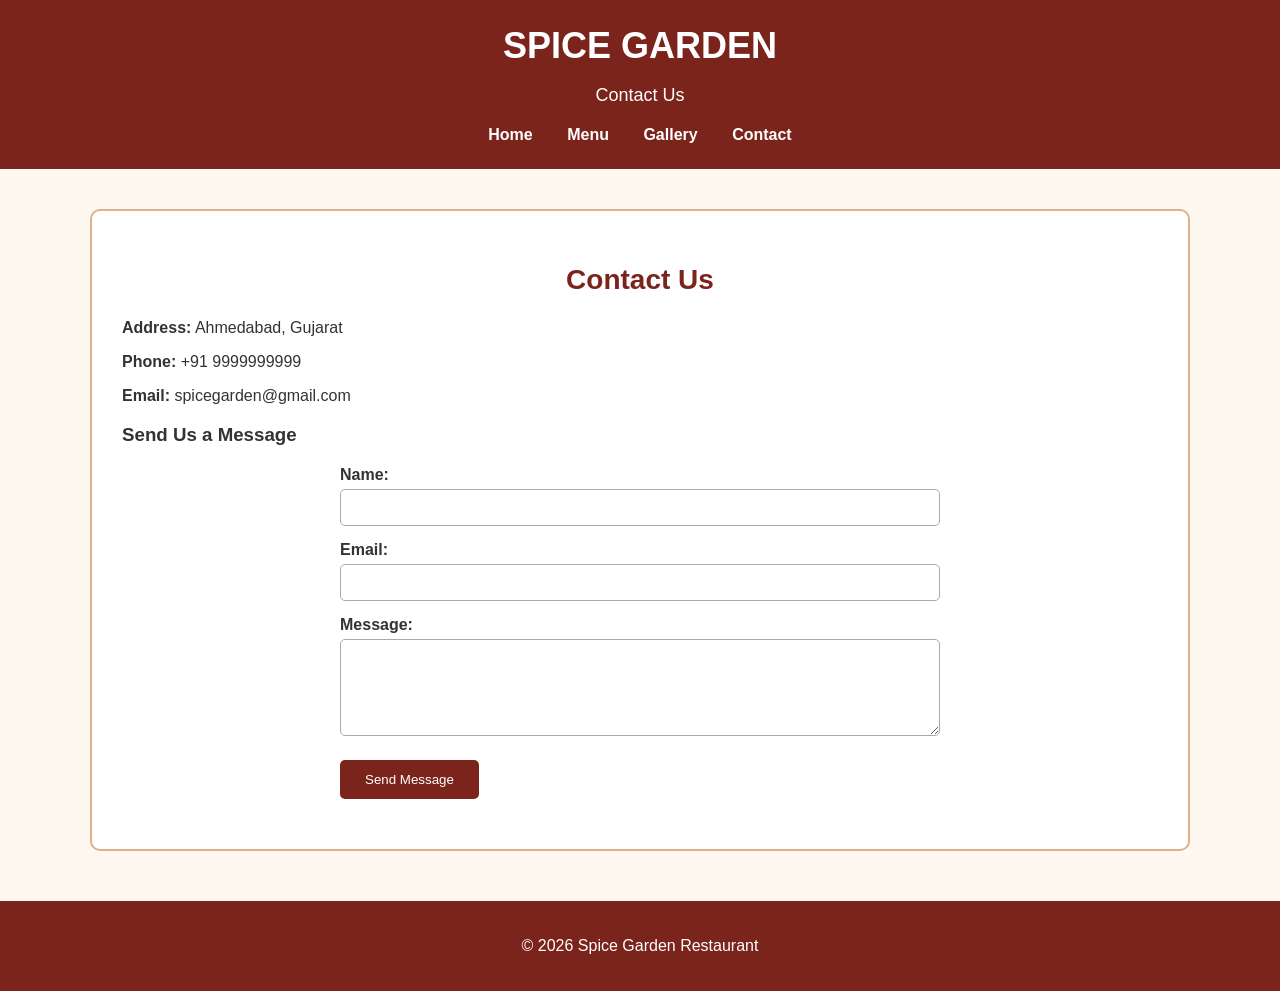
<file: p2-restaurant/contact.html>
<!DOCTYPE html>
<html lang="en">

<head>
    <meta charset="UTF-8">
    <meta name="viewport" content="width=device-width, initial-scale=1.0">
    <title>Contact - Spice Garden</title>

    <link rel="stylesheet" href="style.css">
</head>

<body>

    <header>
        <h1>SPICE GARDEN</h1>
        <p>Contact Us</p>

        <nav>
            <a href="index.html">Home</a>
            <a href="menu.html">Menu</a>
            <a href="index.html#gallery">Gallery</a>
            <a href="contact.html">Contact</a>
        </nav>
    </header>

    <main>

        <section class="contact">

            <h2>Contact Us</h2>

            <p><strong>Address:</strong> Ahmedabad, Gujarat</p>
            <p><strong>Phone:</strong> +91 9999999999</p>
            <p><strong>Email:</strong> spicegarden@gmail.com</p>

            <h3>Send Us a Message</h3>

            <form>

                <label for="name">Name:</label>
                <input type="text" id="name" name="name" required>

                <label for="email">Email:</label>
                <input type="email" id="email" name="email" required>

                <label for="message">Message:</label>
                <textarea id="message" name="message" rows="5"></textarea>

                <input type="submit" value="Send Message">

            </form>

        </section>

    </main>

    <footer>
        <p>&copy; 2026 Spice Garden Restaurant</p>
    </footer>

</body>

</html>
</file>
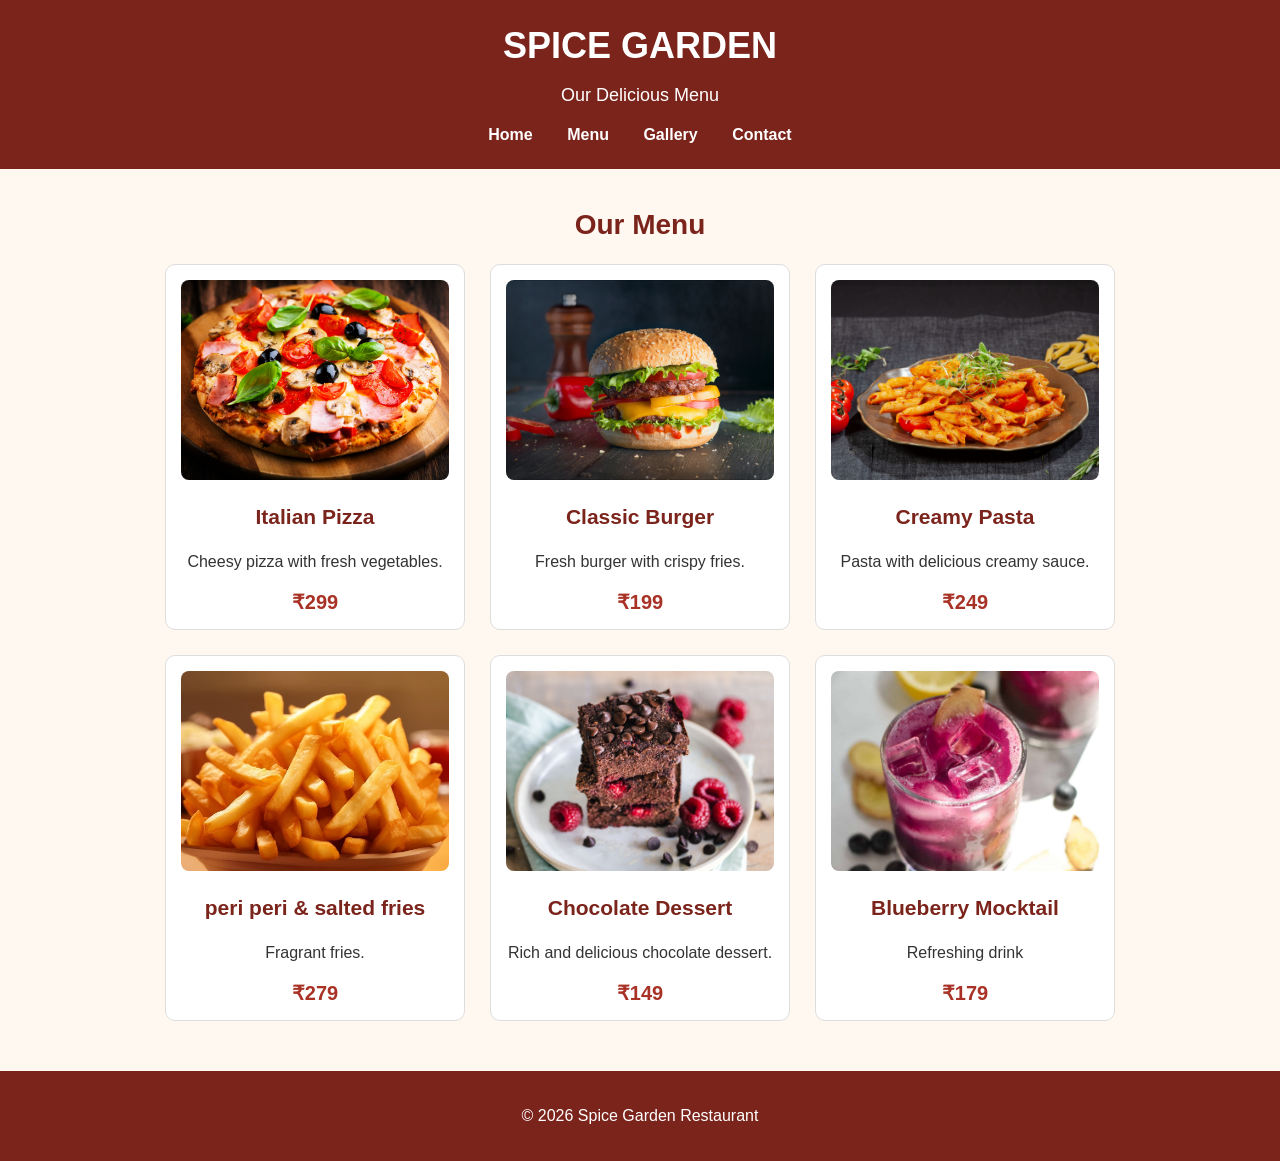
<file: p2-restaurant/menu.html>
<!DOCTYPE html>
<html lang="en">

<head>
    <meta charset="UTF-8">
    <meta name="viewport" content="width=device-width, initial-scale=1.0">
    <title>Menu - Spice Garden</title>

    <link rel="stylesheet" href="style.css">
</head>

<body>

    <header>
        <h1>SPICE GARDEN</h1>
        <p>Our Delicious Menu</p>

        <nav>
            <a href="index.html">Home</a>
            <a href="menu.html">Menu</a>
            <a href="index.html#gallery">Gallery</a>
            <a href="contact.html">Contact</a>
        </nav>
    </header>

    <main>

        <section class="menu-section">

            <h2>Our Menu</h2>

            <div class="food-container">

                <article class="food-card">
                    <img src="pizza.jpg" alt="Pizza">
                    <h3>Italian Pizza</h3>
                    <p>Cheesy pizza with fresh vegetables.</p>
                    <strong>₹299</strong>
                </article>

                <article class="food-card">
                    <img src="burger.jpg" alt="Burger">
                    <h3>Classic Burger</h3>
                    <p>Fresh burger with crispy fries.</p>
                    <strong>₹199</strong>
                </article>

                <article class="food-card">
                    <img src="pasta.jpg" alt="Pasta">
                    <h3>Creamy Pasta</h3>
                    <p>Pasta with delicious creamy sauce.</p>
                    <strong>₹249</strong>
                </article>

                <article class="food-card">
                    <img src="fries.jpg" alt="Fries">
                    <h3>peri peri & salted fries</h3>
                    <p>Fragrant fries.</p>
                    <strong>₹279</strong>
                </article>

                <article class="food-card">
                    <img src="dessert.jpg" alt="Dessert">
                    <h3>Chocolate Dessert</h3>
                    <p>Rich and delicious chocolate dessert.</p>
                    <strong>₹149</strong>
                </article>
<article class="food-card">
                    <img src="mocktail.jpg" alt="Mocktail">
                    <h3>Blueberry Mocktail</h3>
                    <p>Refreshing drink</p>
                    <strong>₹179</strong>
                </article>

            </div>

        </section>

    </main>

    <footer>
        <p>&copy; 2026 Spice Garden Restaurant</p>
    </footer>

</body>

</html>
</file>
<file: p2-restaurant/style.css>
* {
    box-sizing: border-box;
}

body {
    margin: 0;
    font-family: Arial, sans-serif;
    background-color: #fff8f0;
    color: #333;
}

header {
    background-color: #7b241c;
    color: white;
    text-align: center;
    padding: 25px;
}

header h1 {
    margin: 0;
    font-size: 36px;
}

header p {
    font-size: 18px;
}

nav {
    margin-top: 20px;
}

nav a {
    color: white;
    text-decoration: none;
    margin: 0 15px;
    font-weight: bold;
}

nav a:hover {
    text-decoration: underline;
}

main {
    width: 90%;
    max-width: 1100px;
    margin: 30px auto;
}

.hero {
    background-color: white;
    padding: 25px;
    border: 2px solid #e0b08a;
    border-radius: 10px;
    text-align: center;
}

.hero img {
    width: 100%;
    max-height: 400px;
    object-fit: cover;
    border-radius: 8px;
}

.hero h2 {
    color: #7b241c;
    font-size: 30px;
}

.button {
    display: inline-block;
    background-color: #7b241c;
    color: white;
    padding: 12px 20px;
    margin-top: 10px;
    border-radius: 5px;
    text-decoration: none;
}

.button:hover {
    background-color: #a93226;
}

.special,
.menu-section,
.gallery,
.contact {
    margin-top: 40px;
}

h2 {
    color: #7b241c;
    text-align: center;
    font-size: 28px;
}

.food-container {
    display: flex;
    flex-wrap: wrap;
    justify-content: center;
    gap: 25px;
}

.food-card {
    width: 300px;
    background-color: white;
    padding: 15px;
    border: 1px solid #ddd;
    border-radius: 10px;
    text-align: center;
}

.food-card:hover {
    border: 2px solid #7b241c;
}

.food-card img {
    width: 100%;
    height: 200px;
    object-fit: cover;
    border-radius: 8px;
}

.food-card h3 {
    color: #7b241c;
    font-size: 21px;
}

.food-card p {
    line-height: 1.5;
}

.food-card strong {
    font-size: 20px;
    color: #a93226;
}

.gallery-container {
    display: flex;
    flex-wrap: wrap;
    justify-content: center;
    gap: 15px;
}

.gallery-container img {
    width: 300px;
    height: 200px;
    object-fit: cover;
    border-radius: 8px;
    border: 3px solid white;
}

.gallery-container img:hover {
    border: 3px solid #7b241c;
}

.contact {
    background-color: white;
    padding: 30px;
    border: 2px solid #e0b08a;
    border-radius: 10px;
}

form {
    max-width: 600px;
    margin: 20px auto;
}

label {
    display: block;
    margin-top: 15px;
    margin-bottom: 5px;
    font-weight: bold;
}

input,
textarea {
    width: 100%;
    padding: 10px;
    border: 1px solid #aaa;
    border-radius: 5px;
}

input[type="submit"] {
    width: auto;
    margin-top: 20px;
    padding: 12px 25px;
    background-color: #7b241c;
    color: white;
    border: none;
    cursor: pointer;
}

input[type="submit"]:hover {
    background-color: #a93226;
}

footer {
    margin-top: 50px;
    padding: 20px;
    background-color: #7b241c;
    color: white;
    text-align: center;
}
</file>
<file: p1-resume/style.css>
/* =========================================
   DHRUMI TAILOR PORTFOLIO - STYLE SHEET
   Bootstrap is also used through the CDN
   ========================================= */

html {
    scroll-behavior: smooth;
}

body {
    transition: background-color 0.3s, color 0.3s;
}

/* Flexbox */
.navbar-content,
.hero-content,
.footer-content {
    display: flex;
    align-items: center;
    justify-content: space-between;
    gap: 1rem;
}

.hero-content {
    flex-wrap: wrap;
}

.profile-img {
    width: 180px;
    height: 180px;
    object-fit: cover;
    border-radius: 50%;
}

.project-grid {
    display: flex;
    flex-wrap: wrap;
    gap: 1.25rem;
}

.project-card {
    flex: 1 1 280px;
}

.section-title {
    margin-bottom: 1.5rem;
}

.theme-toggle {
    white-space: nowrap;
}

/* Dark mode */
body.dark-mode {
    background-color: #121212;
    color: #f1f1f1;
}

body.dark-mode .card,
body.dark-mode .table,
body.dark-mode .list-group-item,
body.dark-mode .form-control {
    background-color: #1e1e1e;
    color: #f1f1f1;
}

body.dark-mode .table {
    --bs-table-bg: #1e1e1e;
    --bs-table-color: #f1f1f1;
}

body.dark-mode .text-muted {
    color: #bdbdbd !important;
}

body.dark-mode .form-control::placeholder {
    color: #aaa;
}

body.dark-mode .navbar,
body.dark-mode footer {
    background-color: #1a1a1a !important;
}

/* Responsive design */
@media (max-width: 768px) {
    .navbar-content,
    .hero-content,
    .footer-content {
        flex-direction: column;
        text-align: center;
    }

    .profile-img {
        width: 140px;
        height: 140px;
    }

    .hero-content .text-start {
        text-align: center !important;
    }

    .table-responsive {
        font-size: 0.9rem;
    }
}
</file>
